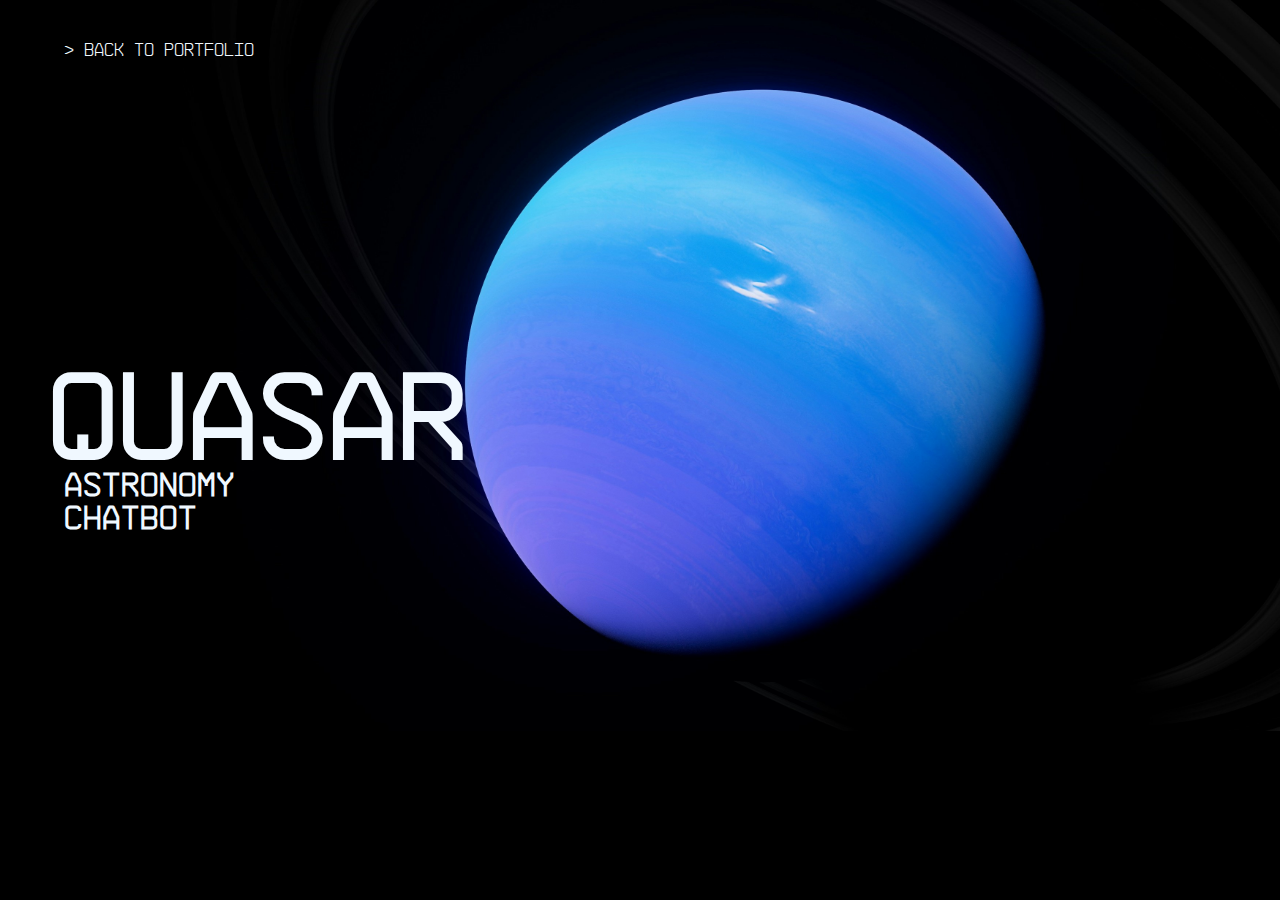
<file: quasar.html>
<!DOCTYPE html>
<html>

    <head>
   
        <meta charset="UTF-8">
        <meta name="viewport" content="width=device-width, initial-scale=1.0">
        <link rel="stylesheet" href="quasarStyle.css">
        <title> Quasar </title>
         
    </head>

    <body>

        <nav class="navbar">

            <ul id="NavBar">
                <li><a class="link-portfolio" href="index.html">> Back to Portfolio </a></li>
            </ul>

        </nav>

        <main>

            <img class="main-image" src="assets/images/QusarBackground.jpg">

            <div>
                <h1 class="main-title"> Quasar </h1>
                <h2 class="sub-title"> Astronomy <br> Chatbot </h2>
            </div>

        </main>
        
    </body>

</html>
</file>
<file: quasarStyle.css>
@font-face 
{
    font-family: 'Architekt-regular';
    src: url(assets/fonts/NBArchitektStd/NBArchitektStd-Light.otf);
}

@font-face {
    font-family: 'NB-regular';
    src: url(assets/fonts/NBArchitektStd/NB\ International\ Regular.otf);
}

*
{
    font-family: 'Architekt-regular', sans-serif;
}

body
{ 
    -ms-overflow-style: none;  
    scrollbar-width: none;
    background-color: black;
}

::-webkit-scrollbar
{ 
    display: none; 
    background-color: black;
}

html, body {
    margin: 0;
    padding: 0;
}

.no-scroll 
{
    overflow: hidden;
    height: 100%;
}

.navbar
{
    background-color: none;
    background: none;
    z-index: 1;
    top: 0;
    left: 0;
    position: absolute;
    animation: LoadIn 3s;
}

.navbar ul li
{
    list-style: none;
    display: inline-block;
    margin: 1.5em;
}

@keyframes blink 
{
    0%, 100% { opacity: 1; }
    50% { opacity: 0; }
}

.navbar a:hover:after 
{
    content: '';
    display: inline-block;
    width: 8px; 
    height: 1em; 
    background-color: white; 
    animation: blink 1s step-end infinite;
    position: absolute;
    right: 5px; 
    bottom: 0; 
    margin-left: 5px;
}

.navbar a 
{
    overflow: visible;
    position: relative;
    padding-right: 20px; 
}


.link-portfolio
{
    color: aliceblue;
    font-size: 1.1em;
}

a:link 
{
    text-decoration: none;
}

a:visited 
{
    text-decoration: none;
}

.main-image
{
    width: 100%;
    position: absolute;
    animation: LoadIn 3s;
}

.main-title
{
    position: absolute;
    object-fit: cover;
    animation: LoadIn 3s;
    margin-top: 39vh;
    margin-left: 0.4em;
    font-size: 7.5em;
    z-index: 1;
    color: aliceblue;
}

.sub-title
{
    position: absolute;
    object-fit: cover;
    animation: LoadIn 3s;
    margin-top: 52vh;
    font-size: 2em;
    margin-left: 2em;
    z-index: 1;
    color: aliceblue;
}

@keyframes LoadIn
{
    from
    {
        opacity: 0;
    }

    to
    {
        opacity: 1;
    }
}

@keyframes fadeOut 
{
    to {
        opacity: 0;
        visibility: hidden;
        display: none;
    }
}
</file>
